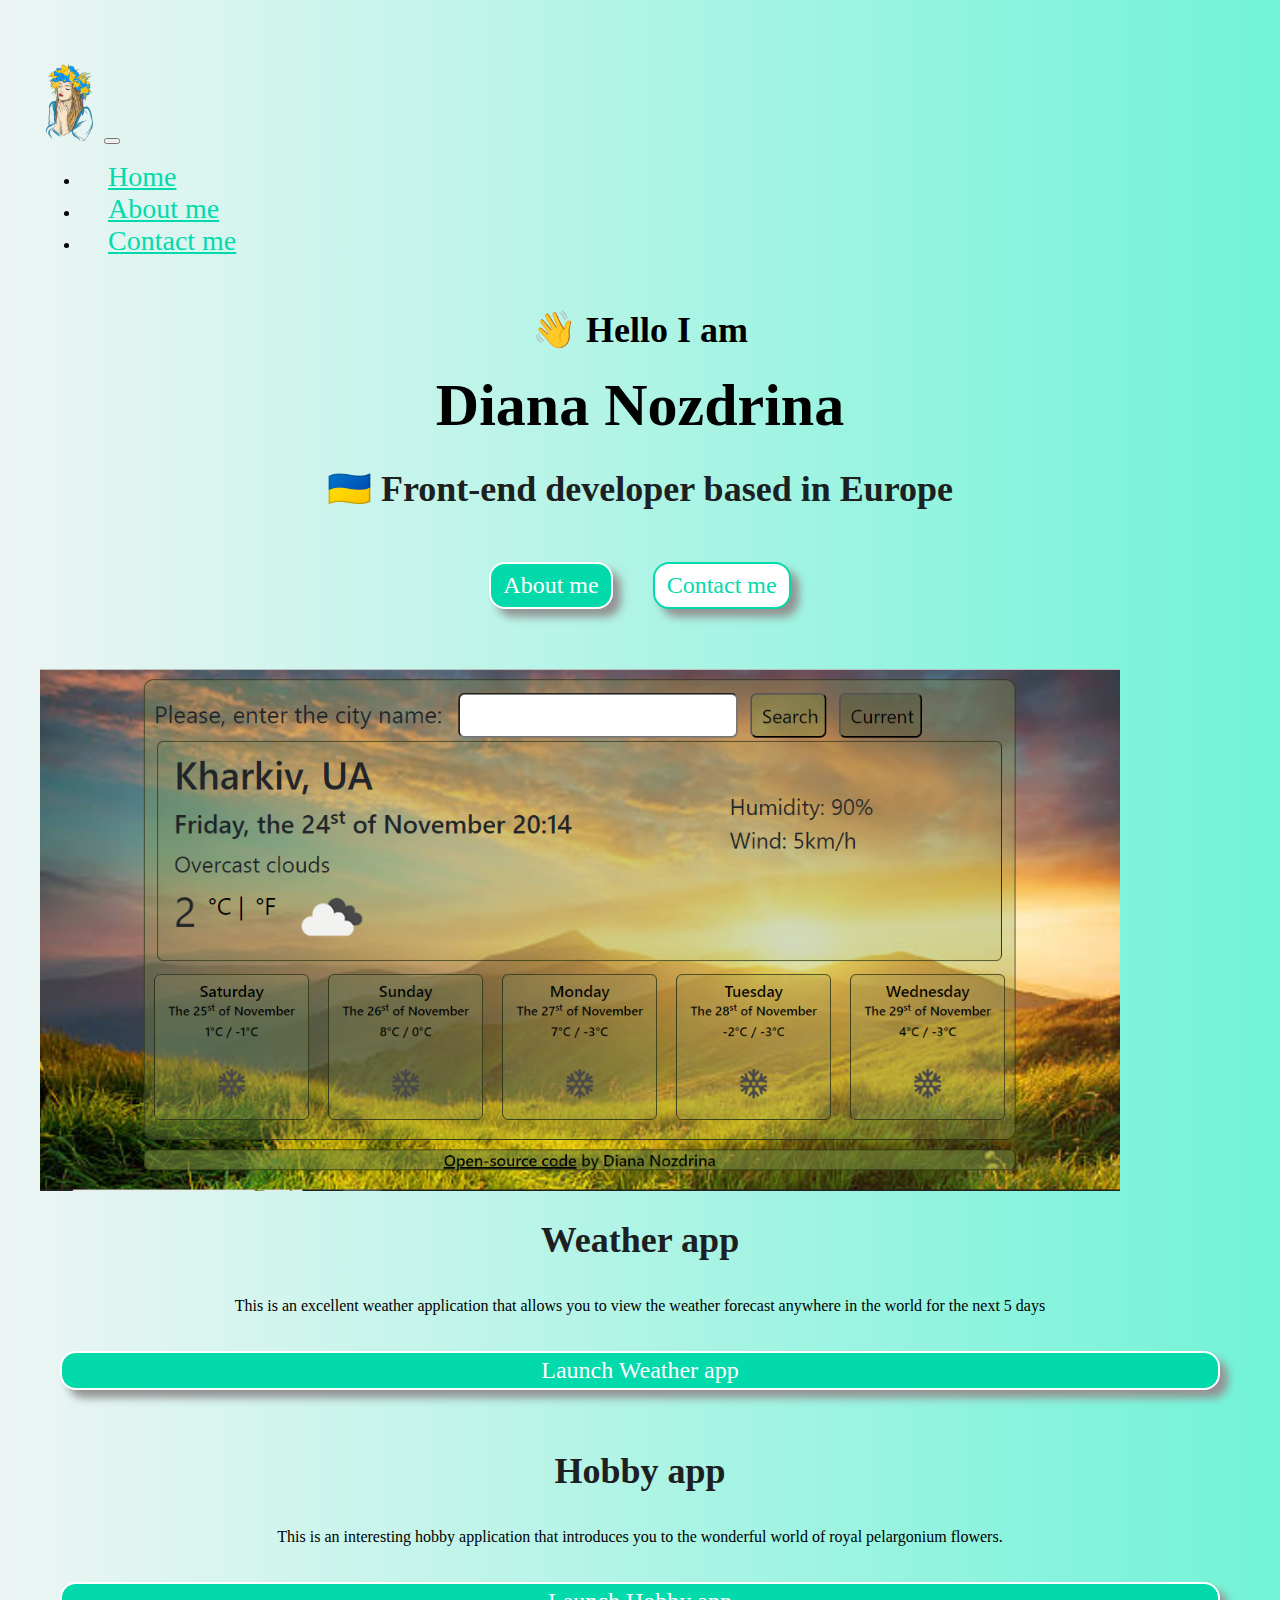
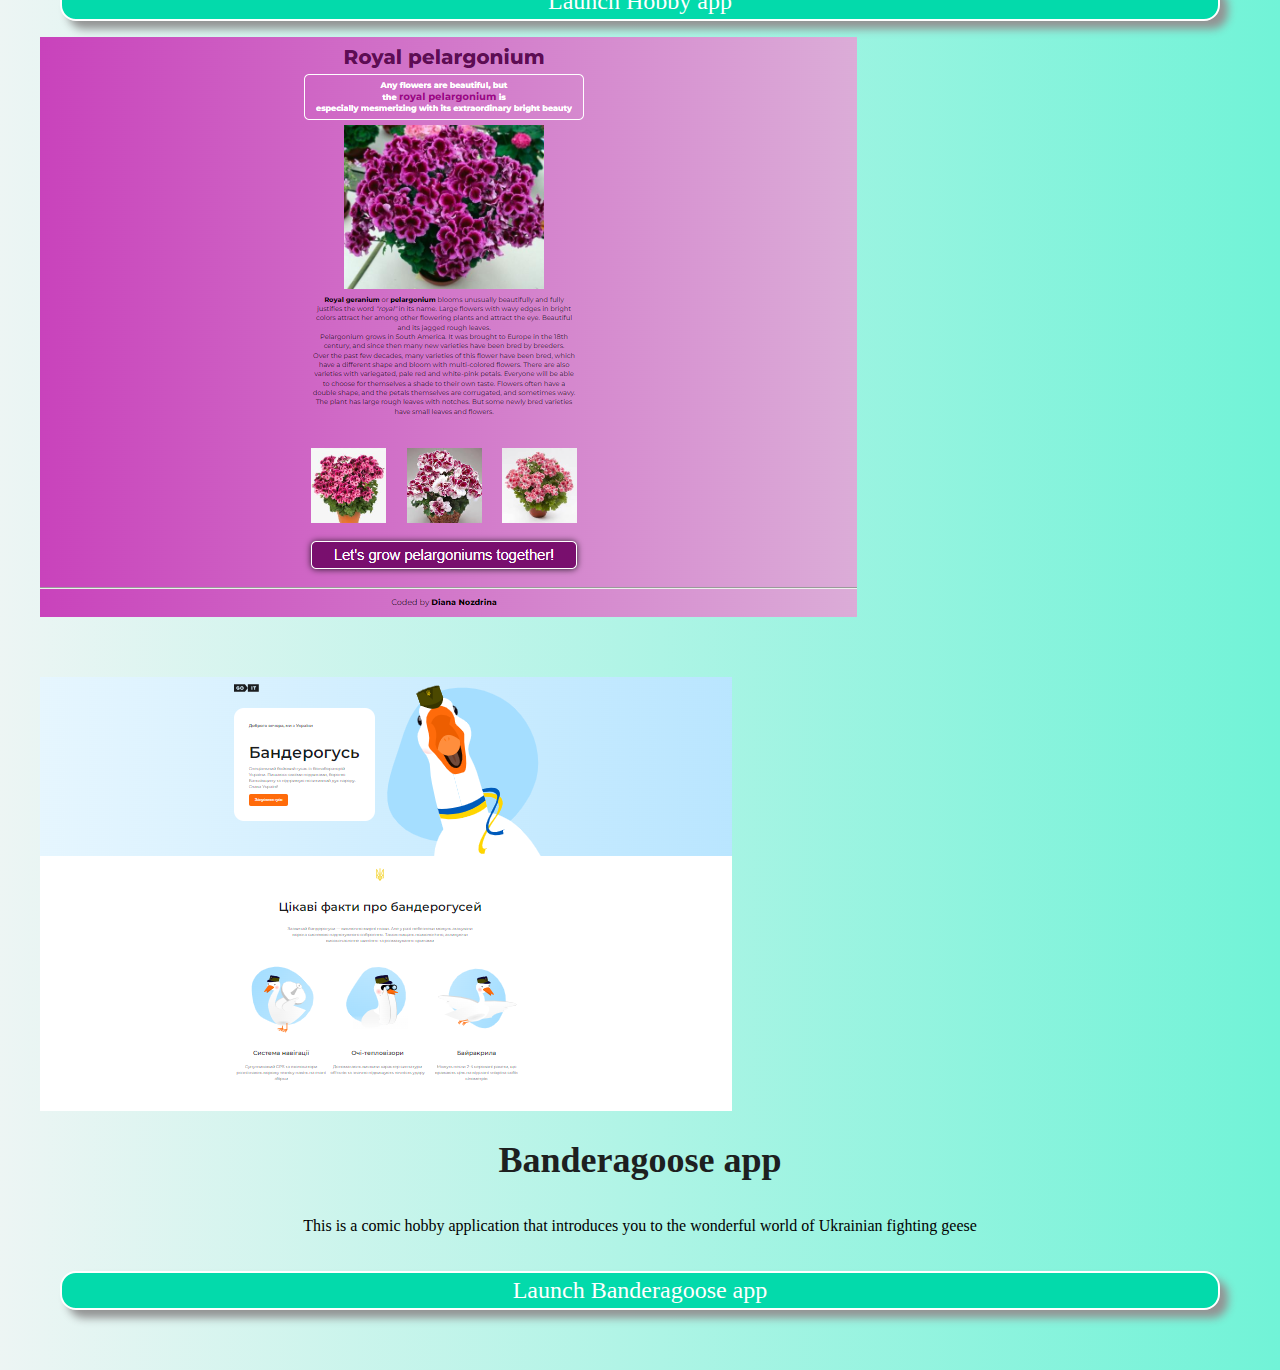
<file: index.html>
<!DOCTYPE html>
<html lang="en">
  <head>
    <meta charset="UTF-8" />
    <meta name="viewport" content="width=device-width, initial-scale=1.0" />
    <meta http-equiv="X-UA-Compatible" content="ie=edge" />
     <meta name="description"  content="This is a website about Front-end developer Diana Nozdrina"/>
    <link
      href="https://cdn.jsdelivr.net/npm/bootstrap@5.3.2/dist/css/bootstrap.min.css"
      rel="stylesheet"
      integrity="sha384-T3c6CoIi6uLrA9TneNEoa7RxnatzjcDSCmG1MXxSR1GAsXEV/Dwwykc2MPK8M2HN"
      crossorigin="anonymous"
    />
    <script
      src="https://cdn.jsdelivr.net/npm/bootstrap@5.3.2/dist/js/bootstrap.bundle.min.js"
      integrity="sha384-C6RzsynM9kWDrMNeT87bh95OGNyZPhcTNXj1NW7RuBCsyN/o0jlpcV8Qyq46cDfL"
      crossorigin="anonymous"
    ></script>
    <link rel="stylesheet" href="css/styles.css" />
    <title>Information about Diana Nozdrina</title>
  </head>
  <body>
    <br class="container">
      <nav class="navbar navbar-expand-lg navbar-light bg-light">
        <div class="container-fluid">
          <img
            src="img/logo-2.png"
            alt="logo"
            class="logo"
          />
          <button
            class="navbar-toggler"
            type="button"
            data-bs-toggle="collapse"
            data-bs-target="#navbarNav"
            aria-controls="navbarNav"
            aria-expanded="false"
            aria-label="Toggle navigation"
          >
            <span class="navbar-toggler-icon"></span>
          </button>
          <div class="collapse navbar-collapse" id="navbarNav">
            <ul class="navbar-nav">
              <li class="nav-item">
                <a
                  class="nav-link link-name active"
                  aria-current="page"
                  href="#"
                  >Home</a
                >
              </li>
              <li class="nav-item">
                <a class="nav-link link-name" href="about.html">About me</a>
              </li>
              <li class="nav-item">
                <a class="nav-link link-name" href="about.html#mail"
                  >Contact me</a
                >
              </li>
            </ul>
          </div>
        </div>
      </nav>

      <h2>👋 Hello I am</h2>
      <h1>Diana Nozdrina</h1>
      <h3>🇺🇦 Front-end developer based in Europe</h3>
      <div class="buttons">
        <a class="about" href="about.html">About me</a>
        <a class="contact" href="about.html#mail">Contact me</a>
      </div>

      <div class="row apps">
       <div class="col-sm-6"><img src="img/weather-forecast.png" alt="Photo of website" class="image" /></div> 
        <div class="col-sm-6">
          <h3>Weather app</h3>
          <p class="paragraph">
            This is an excellent weather application that allows you to view the
            weather forecast anywhere in the world for the next 5 days
          </p>
           <a class="about apps-button" href="https://weather-forecast-from-di.netlify.app/" target="_blank">Launch Weather app</a>
        </div>
      
      <div class="row apps">
<div class="col-sm-6">
          <h3>Hobby app</h3>
          <p class="paragraph">This is an interesting hobby application that 
            introduces you to the wonderful world of royal pelargonium flowers.</p>
           <a class="about apps-button" href="https://royal-pelargonium.netlify.app/" target="_blank">Launch Hobby app</a>
         </div>
        <div class="col-sm-6"><img src="img/pelargonium.png" alt="Photo of website" class="image" /></div>
    </div>
  
     <div class="row apps">
        <div class="col-sm-6"><img src="img/goos.png" alt="Photo of website" class="image" /></div>
        <div class="col-sm-6">
          <h3>Banderagoose app</h3>
          <p class="paragraph">
           This is a comic hobby application that introduces 
           you to the wonderful world of Ukrainian fighting geese
          </p>
           <a class="about apps-button" href="https://deft-daffodil-28eb06.netlify.app/" target="_blank">Launch Banderagoose app</a>
        </div>
  </body>
</html>
</file>
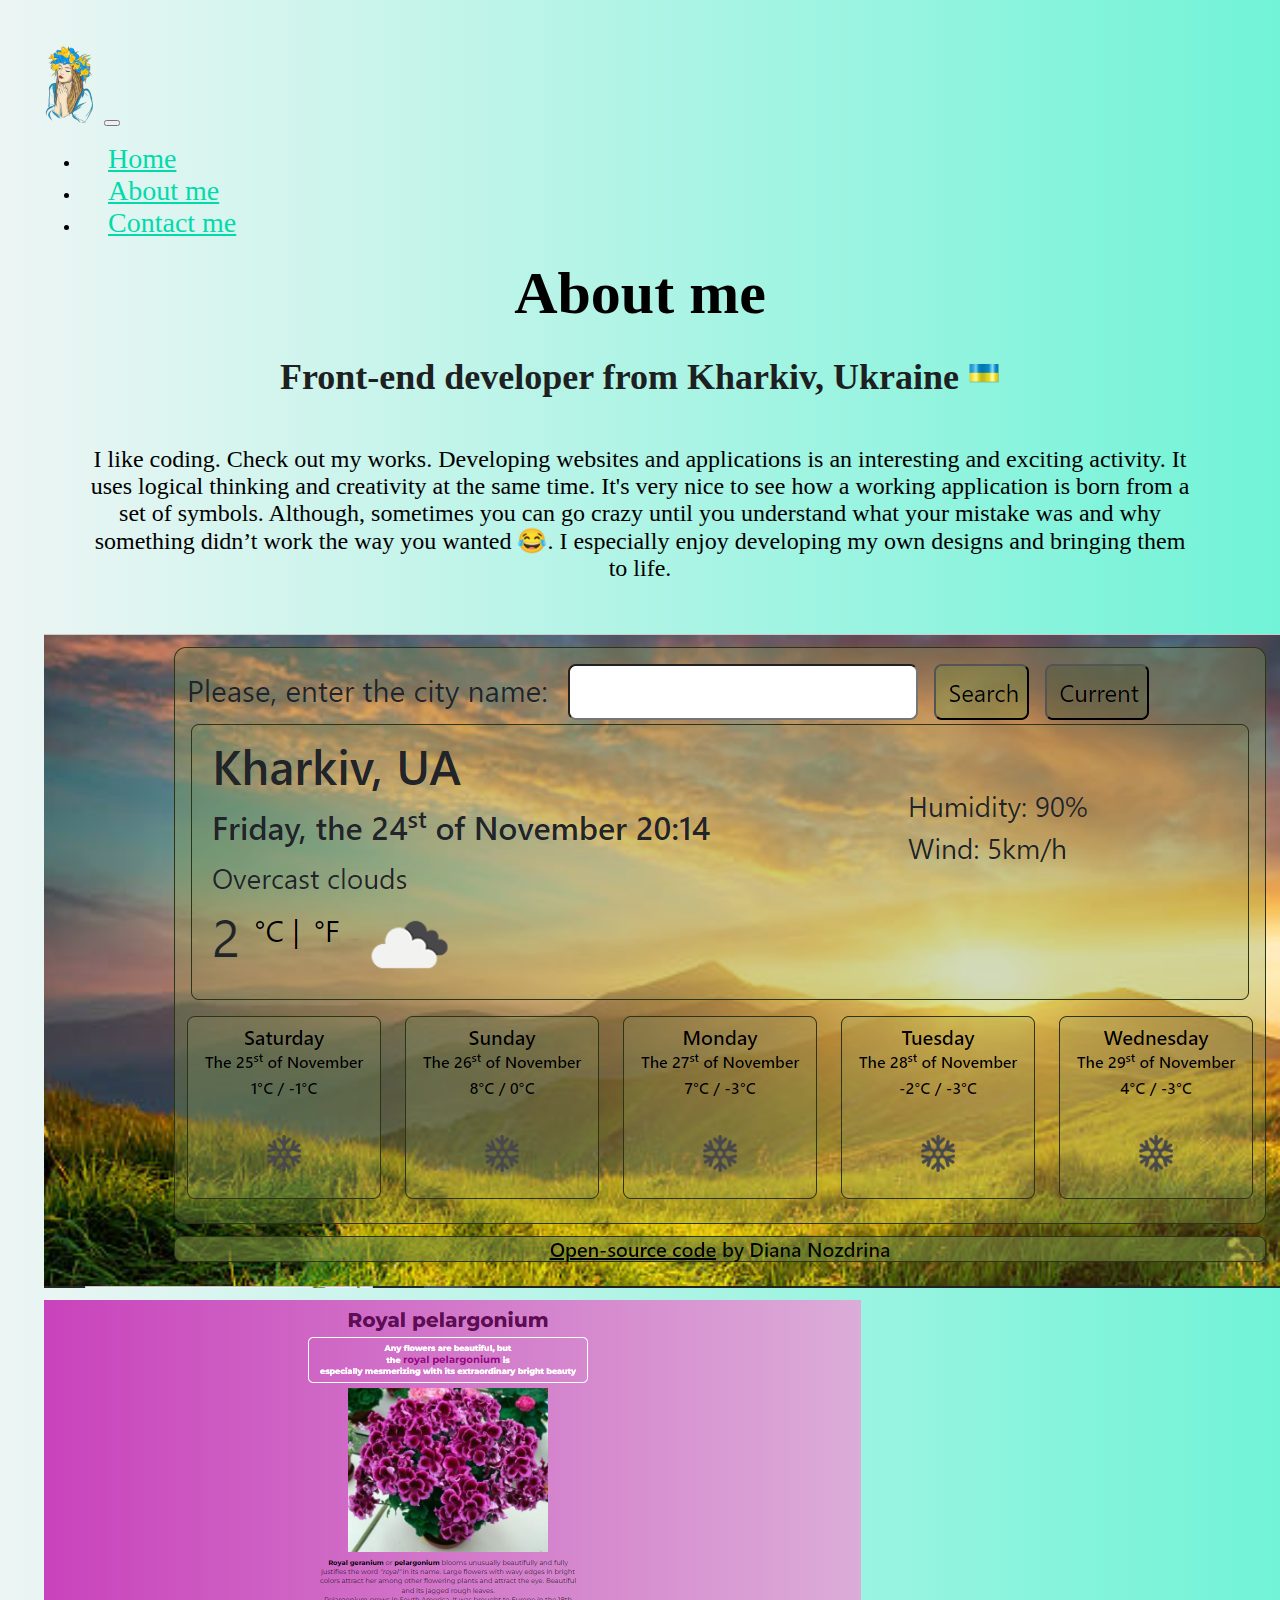
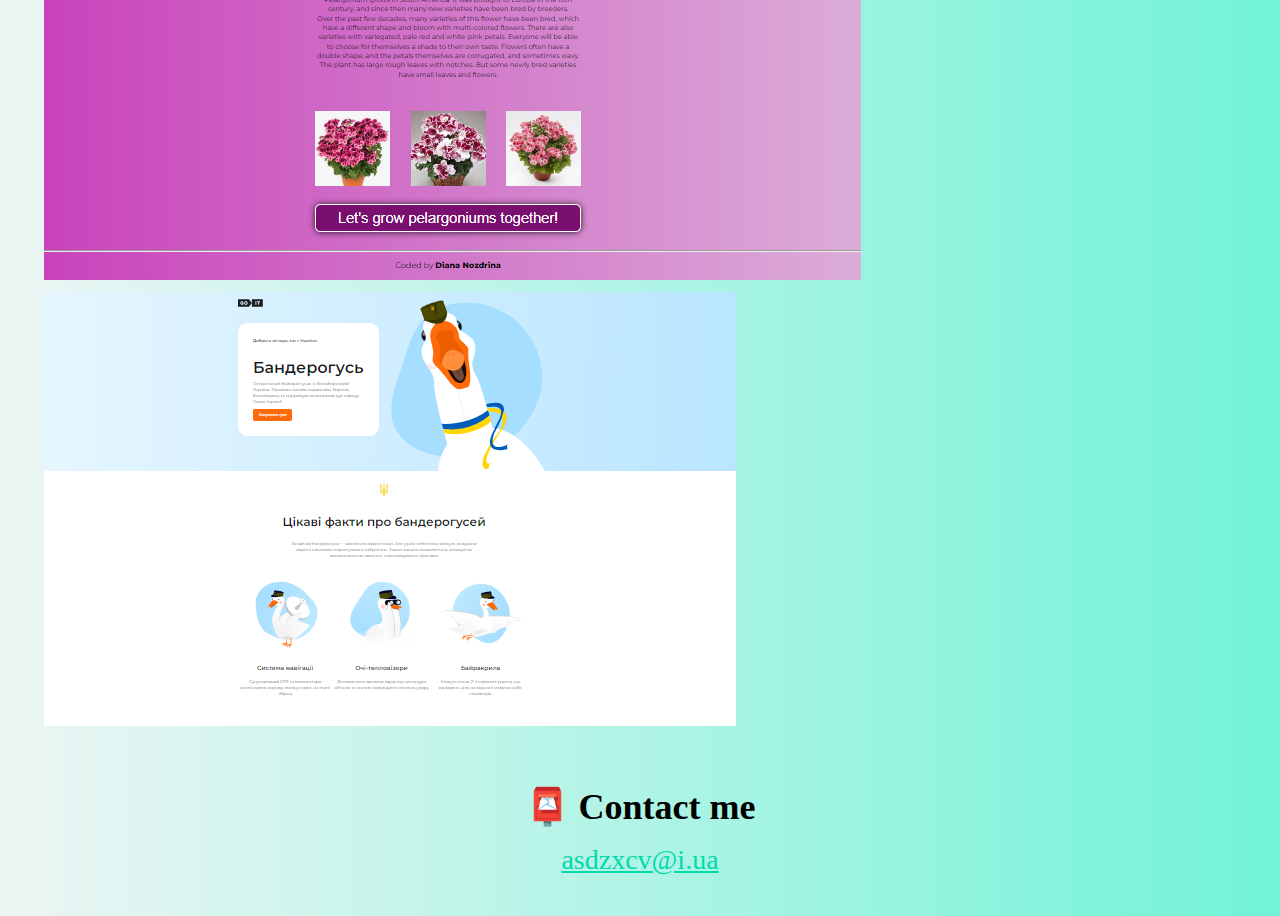
<file: about.html>
<!DOCTYPE html>
<html lang="en">
  <head>
    <meta charset="UTF-8" />
    <meta name="viewport" content="width=device-width, initial-scale=1.0" />
    <meta http-equiv="X-UA-Compatible" content="ie=edge" />
     <meta name="description"  content="This is a website about Front-end developer Diana Nozdrina"/>
    <title>Information about Diana Nozdrina</title>
     <link
      href="https://cdn.jsdelivr.net/npm/bootstrap@5.3.2/dist/css/bootstrap.min.css"
      rel="stylesheet"
      integrity="sha384-T3c6CoIi6uLrA9TneNEoa7RxnatzjcDSCmG1MXxSR1GAsXEV/Dwwykc2MPK8M2HN"
      crossorigin="anonymous"
    />
      <script
      src="https://cdn.jsdelivr.net/npm/bootstrap@5.3.2/dist/js/bootstrap.bundle.min.js"
      integrity="sha384-C6RzsynM9kWDrMNeT87bh95OGNyZPhcTNXj1NW7RuBCsyN/o0jlpcV8Qyq46cDfL"
      crossorigin="anonymous"
    ></script>
    <link rel="stylesheet" href="css/styles.css" />
  </head>

  <body>
     <div class="container">
      <nav class="navbar navbar-expand-lg navbar-light bg-light">
        <div class="container-fluid">
          <img
            src="img/logo-2.png"
            alt="logo"
            class="logo"
          />
          <button
            class="navbar-toggler"
            type="button"
            data-bs-toggle="collapse"
            data-bs-target="#navbarNav"
            aria-controls="navbarNav"
            aria-expanded="false"
            aria-label="Toggle navigation"
          >
            <span class="navbar-toggler-icon"></span>
          </button>
          <div class="collapse navbar-collapse" id="navbarNav">
            <ul class="navbar-nav">
              <li class="nav-item">
                <a
                  class="nav-link link-name "
                  aria-current="page"
                  href="index.html"
                  >Home</a
                >
              </li>
              <li class="nav-item">
                <a class="nav-link link-name active" href="#">About me</a>
              </li>
              <li class="nav-item">
                <a class="nav-link link-name" href="about.html#mail"
                  >Contact me</a
                >
              </li>
            </ul>
          </div>
        </div>
      </nav>
  
 
    <h1>About me</h1>
    <h3 class="profession">
      Front-end developer from Kharkiv, Ukraine
      <img src="img/Ukraine_UA_UKR_804_Flag1_26096.png" />
    </h3>
    <div class="description">
      <p class="desc">
        I like coding. Check out my works. Developing websites and applications
         is an interesting and exciting activity. It uses logical thinking and 
         creativity at the same time. It's very nice to see how a working application
          is born from a set of symbols. Although, sometimes you can go crazy until
           you understand what your mistake was and why something didn’t work the 
           way you wanted 😂. I especially enjoy developing
         my own designs and bringing them to life.
      </p>
      <div class="row">
  <div class="col-sm-4 "><a href="https://weather-forecast-from-di.netlify.app/" target="_blank"><img src="img/weather-forecast.png" alt="Photo of website" class="img-fluid img-fl"/></a></div>
  <div class="col-sm-4 "><a href="https://royal-pelargonium.netlify.app/" target="_blank" ><img src="img/pelargonium.png" alt="Photo of website" class="img-fluid img-fl"/></a></div> 
    <div class="col-sm-4 "><a href="https://deft-daffodil-28eb06.netlify.app/" target="_blank" ><img src="img/goos.png" alt="Photo of website" class="img-fluid img-fl"/></a></div>
    </div>
   <div id="mail" class="mt-5">
    <h2  class="text-center">📮 Contact me</h2>
    <a  href="mailto:asdzxcv@i.ua" class="mail" >asdzxcv@i.ua</a>
    </div>
     </div>
  </body>
</html>
</file>
<file: css/styles.css>
:root {
  --main-color: rgb(3, 218, 171);
  --secondary-color: #fff;
  --shadow: 8px 8px 8px rgb(147, 148, 148);
}

body {
  font-family: Georgia, "Times New Roman", Times, serif;
  margin: 40px;
  background-image: linear-gradient(
    to left,
    rgb(113, 243, 215),
    rgb(237, 245, 244)
  );
}
.logo {
  width: 60px;
}
.logo:hover {
  width: 100px;
}
.link-name {
  font-size: 28px;
  color: var(--main-color);
  margin-left: 28px;
}
h1 {
  margin-top: 20px;
  margin-bottom: 20px;
  font-size: 60px;
  font-weight: 800;
  text-align: center;
}
h2 {
  margin: 16px;
  margin-top: 52px;
  font-size: 36px;
  font-weight: 700;
  text-align: center;
}
h3 {
  text-align: center;
  color: rgb(29, 32, 32);
  font-size: 36px;
  font-weight: 700;
  margin: 28px;
}
.about {
  background-color: var(--main-color);
  border: 2px solid var(--secondary-color);
  border-radius: 16px;
  color: var(--secondary-color);
  padding: 8px 12px;
  font-size: 24px;
  text-align: center;
  text-decoration: none;
  margin: 0 20px;
  box-shadow: var(--shadow);
}
.about:hover {
  background-color: var(--secondary-color);
  border: 2px solid var(--main-color);
  color: var(--main-color);
}
.contact {
  background-color: var(--secondary-color);
  border: 2px solid var(--main-color);
  border-radius: 16px;
  color: var(--main-color);
  padding: 8px 12px;
  font-size: 24px;
  text-align: center;
  text-decoration: none;
  margin: 0 20px;
  box-shadow: var(--shadow);
}
.contact:hover {
  background-color: var(--main-color);
  border: 2px solid var(--secondary-color);
  color: var(--secondary-color);
}
.buttons {
  display: flex;
  justify-content: center;
  margin-top: 52px;
}
.backhome {
  font-size: 20px;
  text-decoration: none;
  color: var(--main-color);
  margin-top: 16px;
}

.desc {
  margin: 36px;
  padding: 12px;
  text-align: center;
  font-size: 24px;
}
.mail {
  display: block;
  font-size: 28px;
  text-align: center;
  color: var(--main-color);
}
.mail:hover {
  background-color: var(--secondary-color);
  border-radius: 16px;
  padding: 4px 0;
}
.apps {
  margin: 60px auto;
  text-align: center;
}
.apps-button {
  display: flex;
  justify-content: center;
  padding: 4px 12px;
}
.paragraph {
  margin: 36px;
}
.image {
  display: block;
  max-width: 90%;
  height: auto;
  margin-top: 16px;
}
.img-fl {
  margin: 4px;
}
</file>
